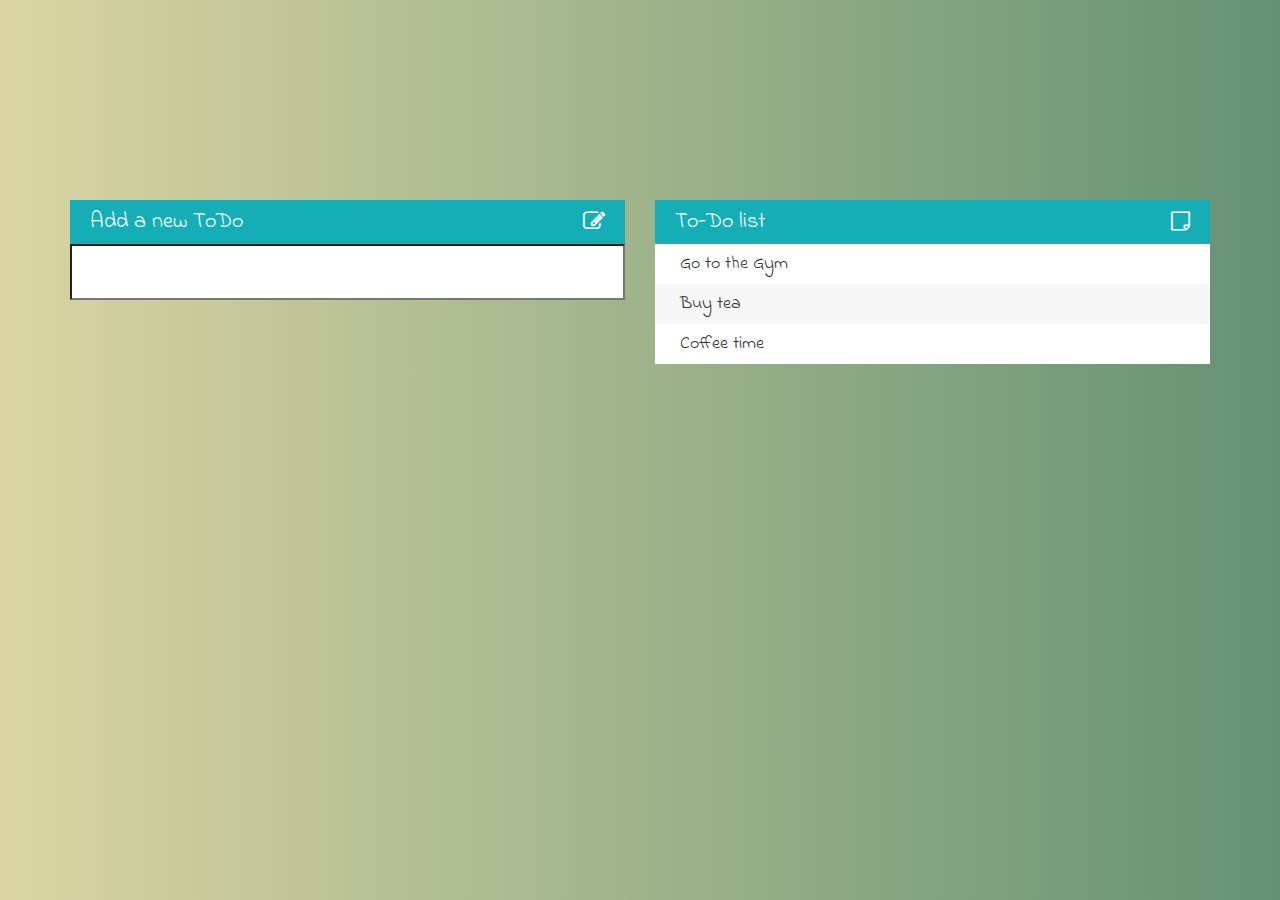
<file: todo list project/index.html>
<!DOCTYPE html>
<html>
  <head>
    <meta charset="utf-8">
    <title>To-do List</title>
    <link rel="stylesheet" href="assets/css/todo.css">
    <link href="https://fonts.googleapis.com/css?family=Indie+Flower" rel="stylesheet">
    <script type="text/javascript" src="assets/js/lib/jquery-3.2.1.min.js"></script>
    <link rel="stylesheet" href="https://maxcdn.bootstrapcdn.com/font-awesome/4.7.0/css/font-awesome.min.css">
    <link rel="stylesheet" href="https://maxcdn.bootstrapcdn.com/bootstrap/3.3.7/css/bootstrap.min.css">
  </head>
  <body>
    <div class="container">
      <div class="row">
        <div class="col-lg-6">
          <h1 id="add">Add a new ToDo <i class="fa fa-pencil-square-o icono1" aria-hidden="true"></i></h1>
          <input type="text">
        </div>
        <div class="col-lg-6">
          <h1 id="list">To-Do list <i class="fa fa-sticky-note-o icono" aria-hidden="true"></i></h1>
          <ul>
            <li><span><i class="fa fa-trash" aria-hidden="true"></i></span> Go to the Gym</li>
            <li><span><i class="fa fa-trash" aria-hidden="true"></i></span> Buy tea</li>
            <li><span><i class="fa fa-trash" aria-hidden="true"></i></span> Coffee time</li>
          </ul>
        </div>
      </div>
    </div>
    <script type="text/javascript" src="assets/js/todo.js"></script>
  </body>
</html>
</file>
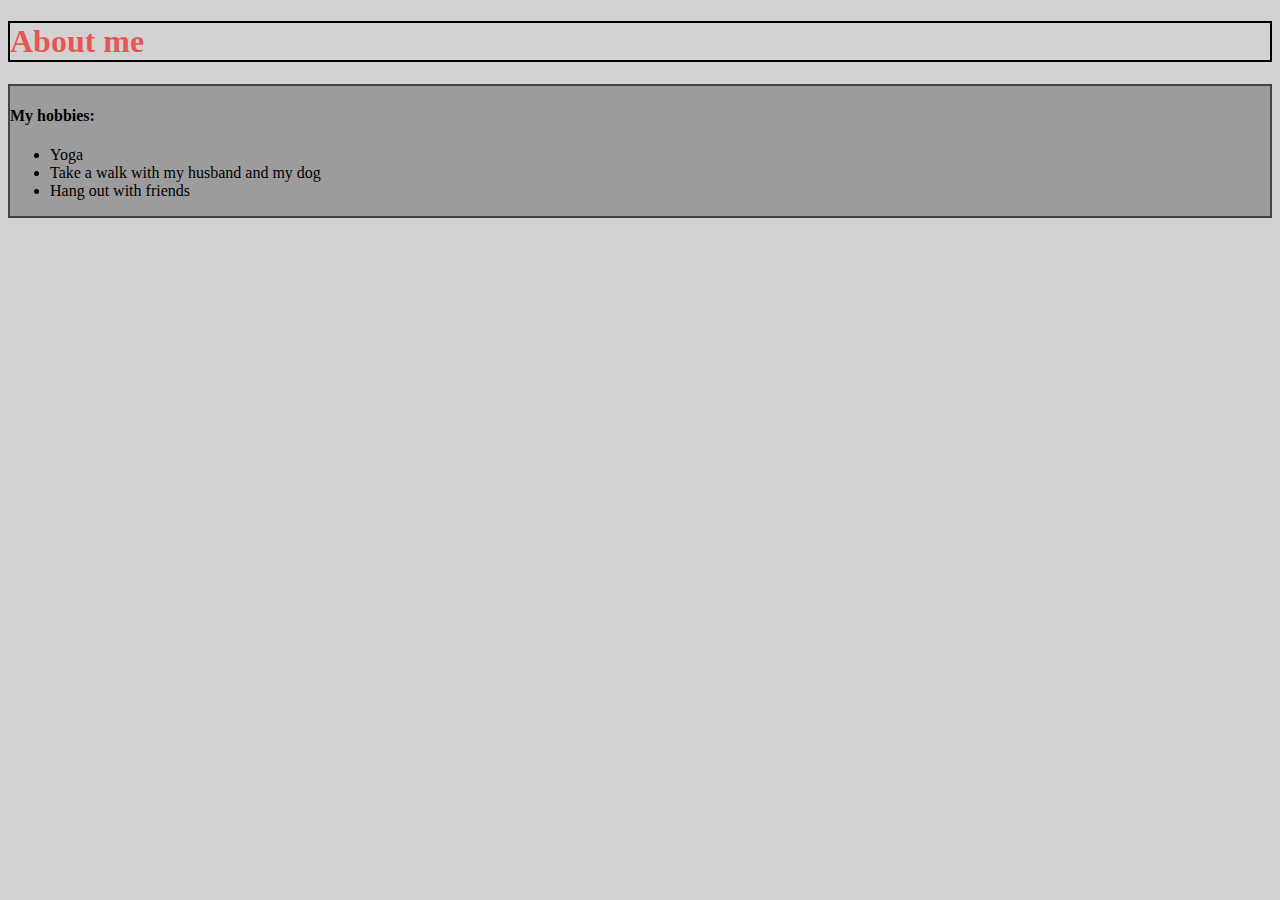
<file: CSS/basicCSS.html>
<!DOCTYPE html>
<html>
  <head>
    <meta charset="utf-8">
    <link rel="stylesheet" href="basics.css">
    <title>About Me</title>
  </head>
  <body>
    <h1>About me</h1>
    <div class="box">
      <h4>My hobbies:</h4>
      <ul>
        <li>Yoga</li>
        <li>Take a walk with my husband and my dog</li>
        <li>Hang out with friends</li>
      </ul>
    </div>

  </body>
</html>
</file>
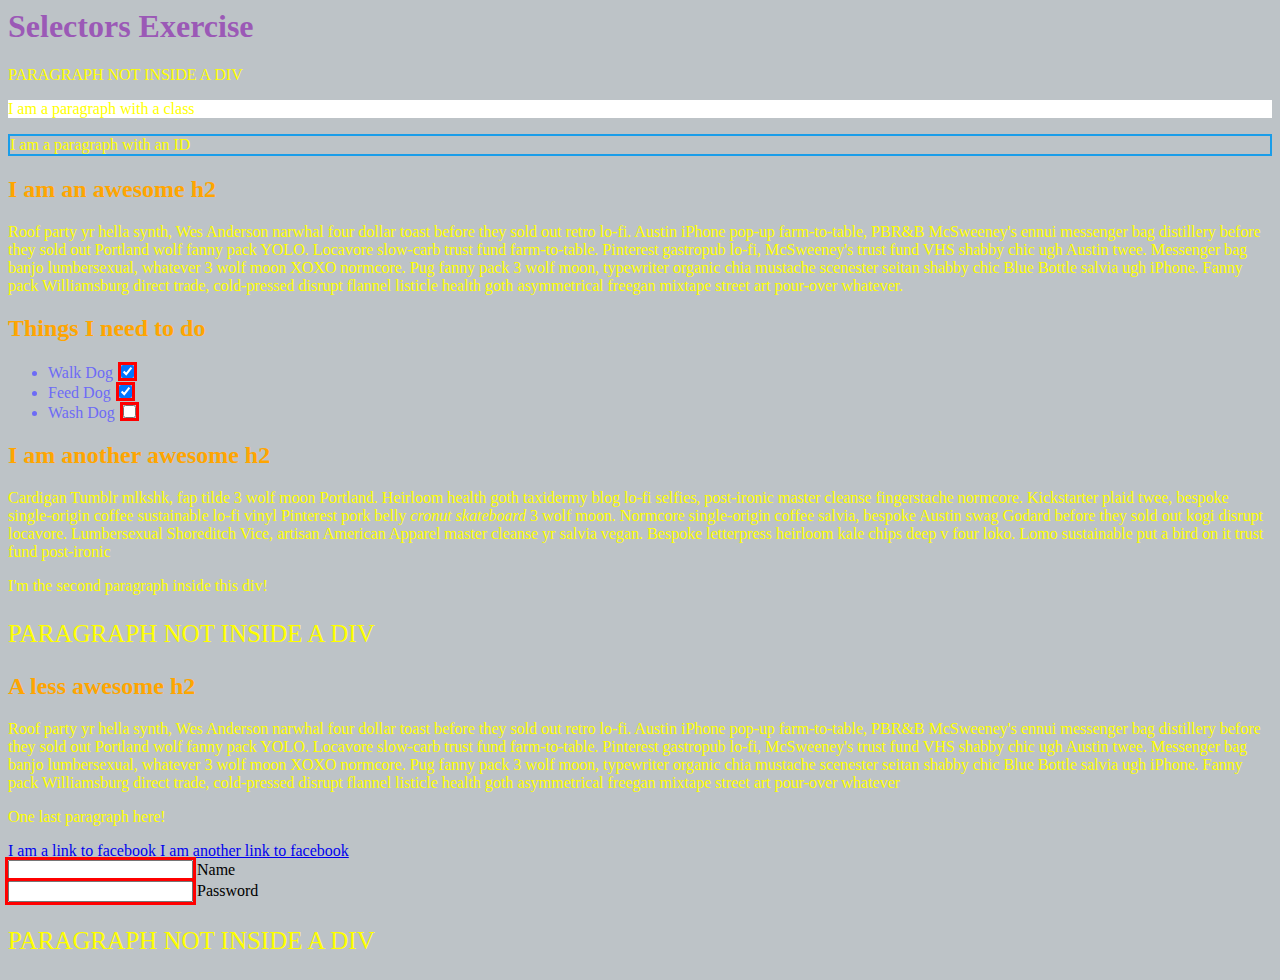
<file: CSS/selectorsExercise.html>
<html>
<head>
  <meta charset="UTF-8">
  <title>Selectors Exercise</title>
  <link rel="stylesheet" type="text/css" href="selectors.css">
</head>
<body>
  <h1>Selectors Exercise</h1>

<p>PARAGRAPH NOT INSIDE A DIV</p>

<div>
  <p class="hello">I am a paragraph with a class</p>
  <p id="special">I am a paragraph with an ID</p>

  <h2>I am an awesome h2</h2>
  
  
  <p>Roof party yr hella synth, Wes Anderson narwhal four dollar toast before they sold out retro lo-fi. Austin iPhone pop-up farm-to-table, PBR&B McSweeney's ennui messenger bag distillery before they sold out Portland wolf fanny pack YOLO. Locavore slow-carb trust fund farm-to-table. Pinterest gastropub lo-fi, McSweeney's trust fund VHS shabby chic ugh Austin twee. Messenger bag banjo lumbersexual, whatever 3 wolf moon XOXO normcore. Pug fanny pack 3 wolf moon, typewriter organic chia mustache scenester seitan shabby chic Blue Bottle salvia ugh iPhone. Fanny pack Williamsburg direct trade, cold-pressed disrupt flannel listicle health goth asymmetrical freegan mixtape street art pour-over whatever.</p>

</div>

<div>
  <h2>Things I need to do</h2>

  <ul>
    <li>Walk Dog <input type="checkbox" checked> </li>
    <li>Feed Dog <input type="checkbox" checked> </li>
    <li>Wash Dog <input type="checkbox"></li>
  </ul>
</div>

<div>
  <h2>I am another awesome h2</h2>

  <p>Cardigan Tumblr mlkshk, fap tilde 3 wolf moon Portland. Heirloom health goth taxidermy blog lo-fi selfies, post-ironic master cleanse fingerstache normcore. Kickstarter plaid twee, bespoke single-origin coffee sustainable lo-fi vinyl Pinterest pork belly <em>cronut skateboard</em> 3 wolf moon. Normcore single-origin coffee salvia, bespoke Austin swag Godard before they sold out kogi disrupt locavore. Lumbersexual Shoreditch Vice, artisan American Apparel master cleanse yr salvia vegan. Bespoke letterpress heirloom kale chips deep v four loko. Lomo sustainable put a bird on it trust fund post-ironic</p>

  <p>I'm the second paragraph inside this div!</p>
</div>

<p>PARAGRAPH NOT INSIDE A DIV</p>


<div>
  <h2>A less awesome h2</h2>

  <p>Roof party yr hella synth, Wes Anderson narwhal four dollar toast before they sold out retro lo-fi. Austin iPhone pop-up farm-to-table, PBR&B McSweeney's ennui messenger bag distillery before they sold out Portland wolf fanny pack YOLO. Locavore slow-carb trust fund farm-to-table. Pinterest gastropub lo-fi, McSweeney's trust fund VHS shabby chic ugh Austin twee. Messenger bag banjo lumbersexual, whatever 3 wolf moon XOXO normcore. Pug fanny pack 3 wolf moon, typewriter organic chia mustache scenester seitan shabby chic Blue Bottle salvia ugh iPhone. Fanny pack Williamsburg direct trade, cold-pressed disrupt flannel listicle health goth asymmetrical freegan mixtape street art pour-over whatever</p>

  <p>One last paragraph here!</p>

  <a href="http://www.facebook.com">I am a link to facebook</a>
  <a href="http://www.facebook.com">I am another link to facebook</a>
  <br>

  <input type="text" name="name" /><label> Name</label><br/>
  <input type="password" name="password" /><label> Password</label><br/>

</div>

<p>PARAGRAPH NOT INSIDE A DIV</p>

</body>
</html>
</file>
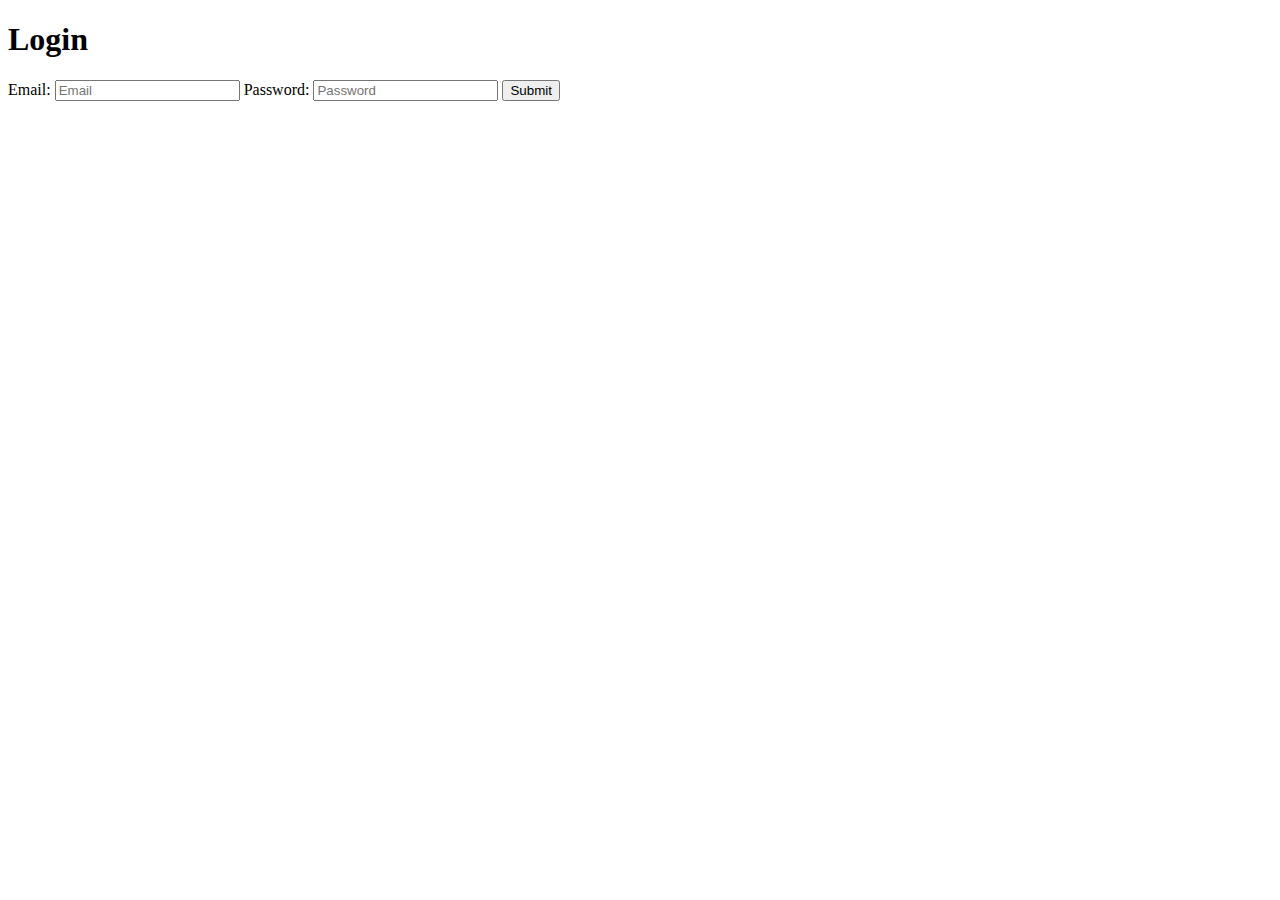
<file: HTML/forms.html>
<!DOCTYPE html>
<html>
  <head>
    <meta charset="utf-8">
    <title>Forms</title>
  </head>
  <body>
    <h1>Login</h1>
    <form>
      <label for="username">Email:</label>
      <input id="username" type="email" placeholder="Email" required>
      <label for="password">Password:</label>
      <input id="password" type="password" placeholder="Password" required>
      <input type="submit">
    </form>
  </body>
</html>
</file>
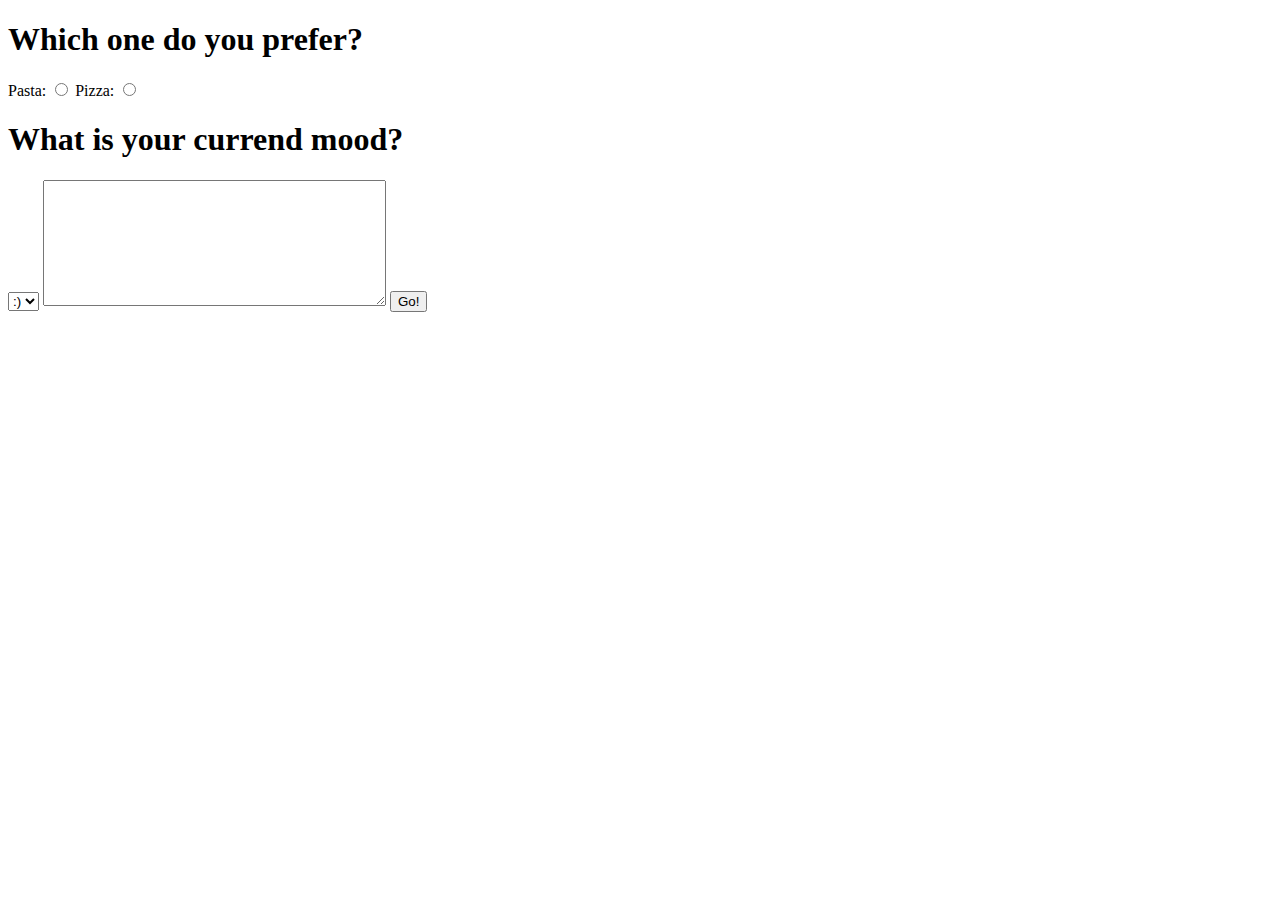
<file: HTML/inputs.html>
<!DOCTYPE html>
<html>
  <head>
    <meta charset="utf-8">
    <title>Inputs Demo</title>
  </head>
  <body>
    <h1>Which one do you prefer?</h1>
    <form>
      <label for="pasta">Pasta:</label>
      <input name="favoritefood" id="pasta" type="radio" value="PASTA">
      <label for="pizza">Pizza:</label>
      <input name="favoritefood" id="pizza" type="radio" value="PIZZA">
      <h1>What is your currend mood?</h1>
      <select name="mood">
        <option value="happy">:)</option>
        <option value="sad">:(</option>
        <option value="confused">:/</option>
      </select>
      <textarea name="name" rows="8" cols="40"></textarea>
      <button>Go!</button>
    </form>

  </body>
</html>
</file>
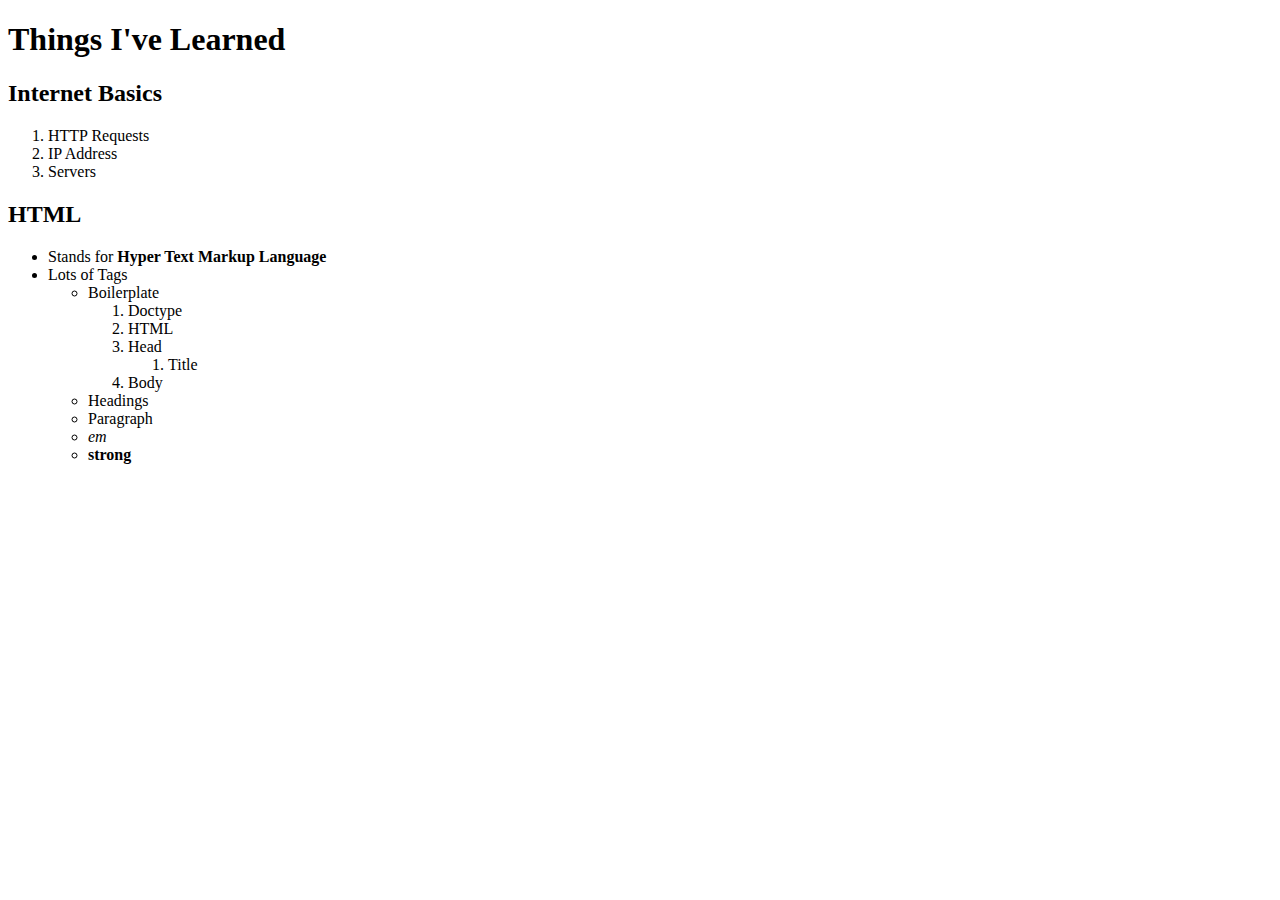
<file: HTML/primerproyecto.html>
<!DOCTYPE html>
<html>
  <head>
    <title>Things I've Learned</title>
  </head>
  <body>
    <h1>Things I've Learned</h1>
    <h2><strong>Internet Basics</strong></h2>

    <ol>
      <li>HTTP Requests</li>
      <li>IP Address</li>
      <li>Servers</li>
    </ol>

    <h2><strong>HTML</strong></h2>

    <ul>
      <li>Stands for <strong>Hyper Text Markup Language</strong></li>
      <li>Lots of Tags</li>
        <ul>
          <li>Boilerplate</li>
          <ol>
            <li>Doctype</li>
            <li>HTML</li>
            <li>Head</li>
              <ol>
                <li>Title</li>
              </ol>
            <li>Body</li>
          </ol>
          <li>Headings</li>
          <li>Paragraph</li>
          <li><em>em</em></li>
          <li><strong>strong</strong></li>
        </ul>
    </ul>

  </body>
</html>
</file>
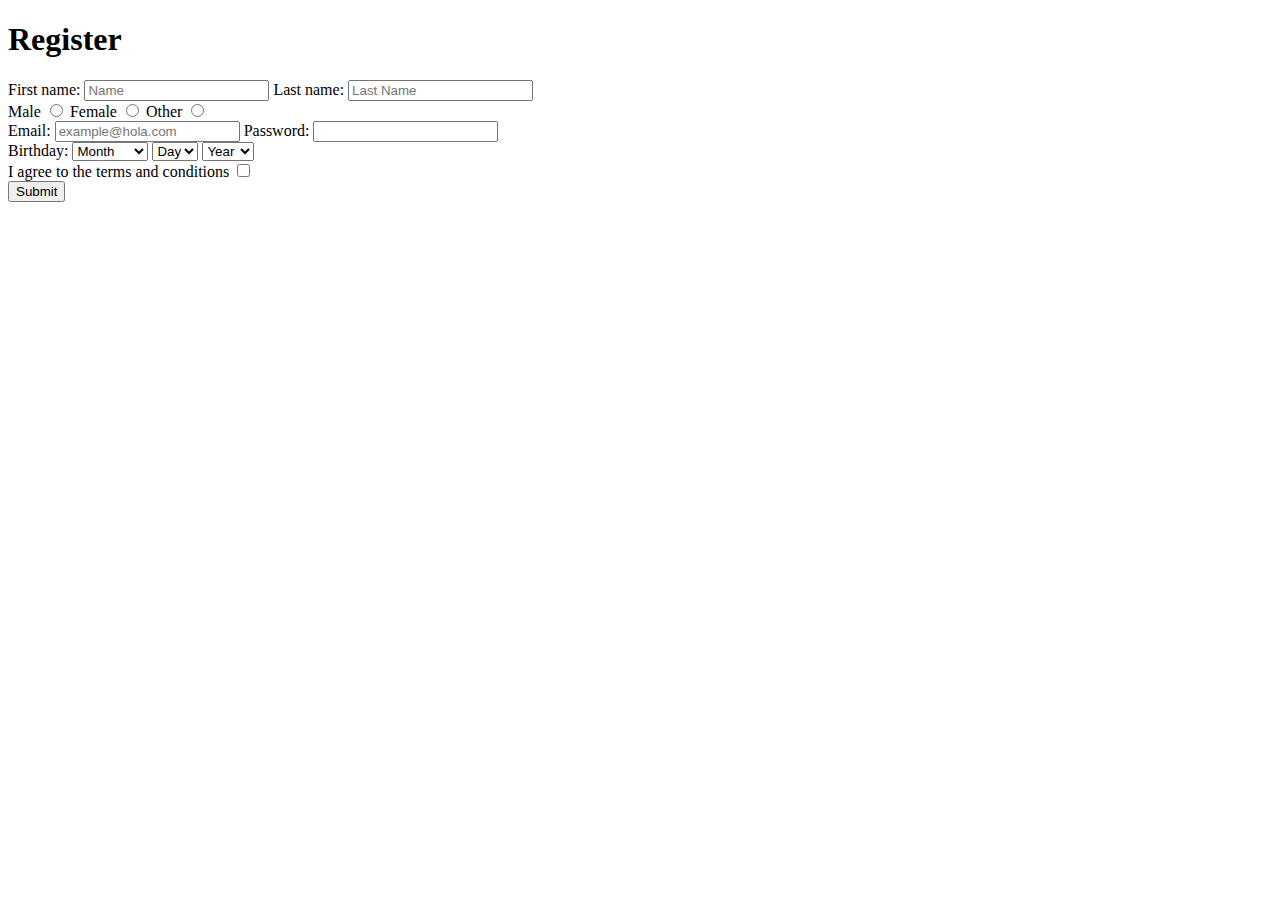
<file: HTML/projectform.html>
<!DOCTYPE html>
<html>
  <head>
    <meta charset="utf-8">
    <title>Form register</title>
  </head>
  <body>
    <h1>Register</h1>
    <form>

      <div>
        <label for="username">
          First name:</label>
        <input  name="name-lastName" id="username" type="text" placeholder="Name" required>

        <label for="lastname">
          Last name:</label>
        <input  name="name-lastName" id="lastname" type="text" placeholder="Last Name" required>
      </div>

      <div class="">
        <label for="male">
          Male</label>
        <input name="gender" id="male" type="radio" value="Male">

        <label for="female">
          Female</label>
        <input name="gender" id="female" type="radio" value="Female">

        <label for="other">
          Other</label>
        <input name="gender" id="other" type="radio" value="Other">

      </div>

    <div class="">
      <label for="mail">
        Email:</label>
      <input id="mail" type="email" placeholder="example@hola.com" required>

      <label for="contrasena">
        Password:</label>
      <input id="contrasena" type="password" pattern=".{5,10}" required title="5 to 10 characters">
    </div>
    <div class="">
      <label>Birthday:</label>
      <select name="date-of-birth">
        <option>Month</option>
        <option>January</option>
        <option>February</option>
        <option>March</option>
        <option>April</option>
      </select>

      <select>
        <option>Day</option>
        <option>1</option>
        <option>2</option>
        <option>3</option>
        <option>4</option>
      </select>

      <select>
        <option>Year</option>
        <option>1990</option>
        <option>1991</option>
        <option>1992</option>
        <option>1993</option>
      </select>
    </div>
    <div class="">
      <label for="terminos">
        I agree to the terms and conditions</label>
      <input id="terminos" type="checkbox" required>
    </div>
        <button type="submit">Submit</button>
    </form>
  </body>
</html>
</file>
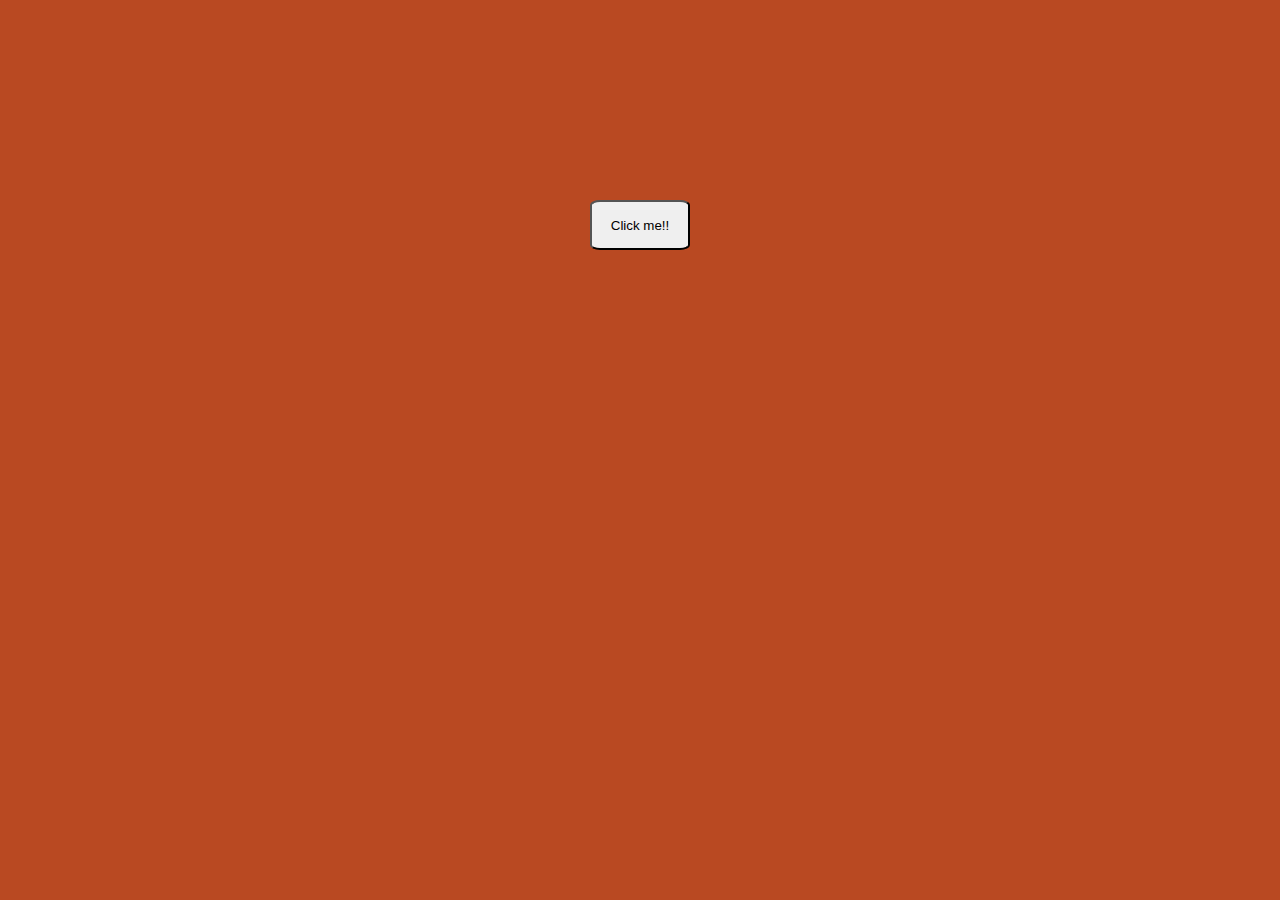
<file: JAVASCRIPT/clickbutton.html>
<!DOCTYPE html>
<html>
  <head>
    <meta charset="utf-8">
    <title>Click Button</title>
    <link rel="stylesheet" href="clickbutton.css">
  </head>
  <body>
    <div class="button">
      <button class="bigbtn">Click me!!</button>
    </div>
    <script type="text/javascript" src="clickbutton.js"></script>
  </body>
</html>
</file>
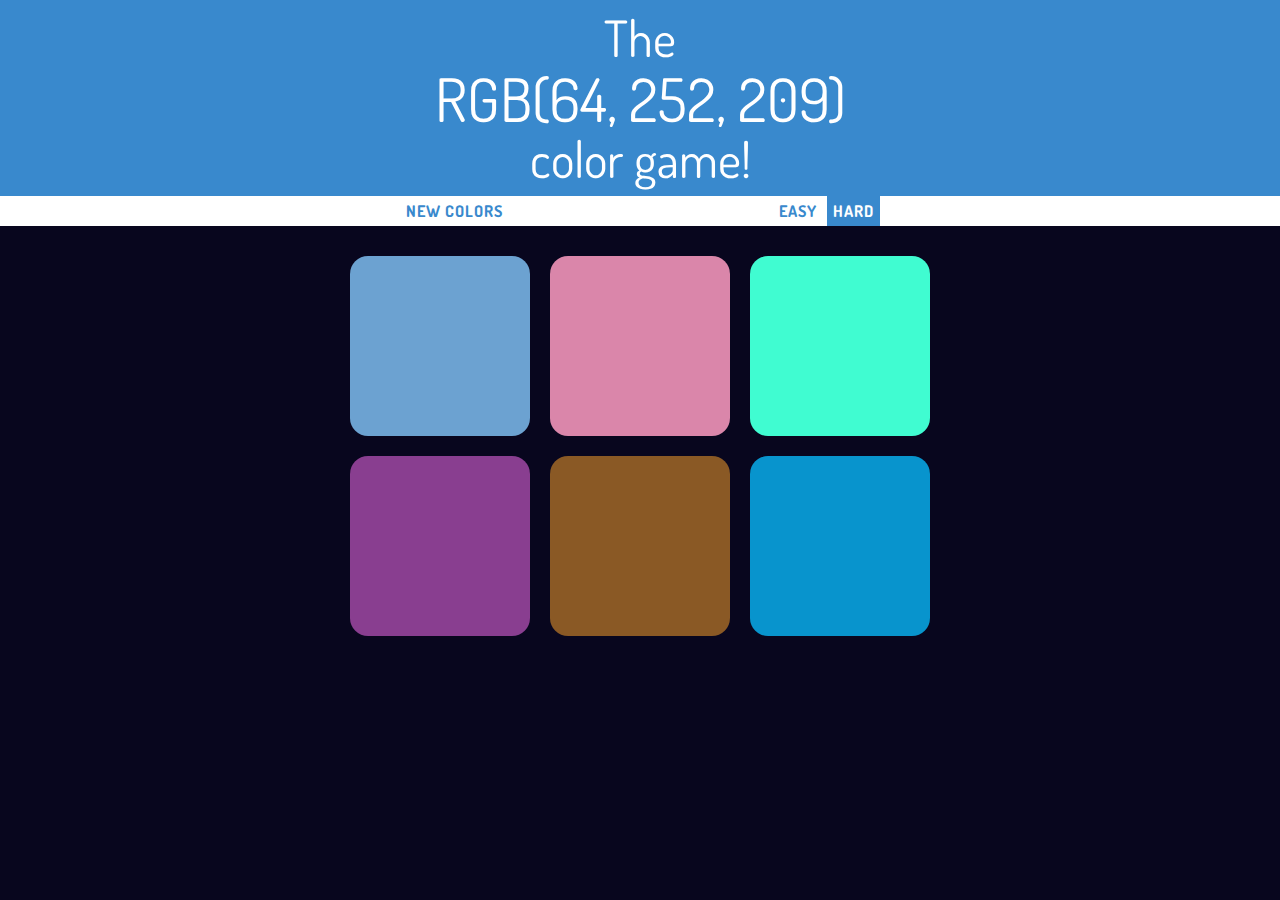
<file: JAVASCRIPT/colorgame.html>
<!DOCTYPE html>
<html>
  <head>
    <meta charset="utf-8">
    <title>Color Game</title>
    <link rel="stylesheet" href="colorgame.css">
    <link href="https://fonts.googleapis.com/css?family=Dosis" rel="stylesheet">
  </head>
  <body>
    <h1>The
      <br>
      <span id="colorDisplay">RGB</span>
      <br>
      color game!</h1>
    <div id="menu">
      <button id="reset">NEW COLORS</button>
      <span id="message"></span>
      <button id="easybtn">EASY</button>
      <button id="hardbtn" class="selected">HARD</button>
    </div>
    <div id="container">
      <div class="square"></div>
      <div class="square"></div>
      <div class="square"></div>
      <div class="square"></div>
      <div class="square"></div>
      <div class="square"></div>
    </div>


    <script type="text/javascript" src="colorgame.js">

    </script>
  </body>
</html>
</file>
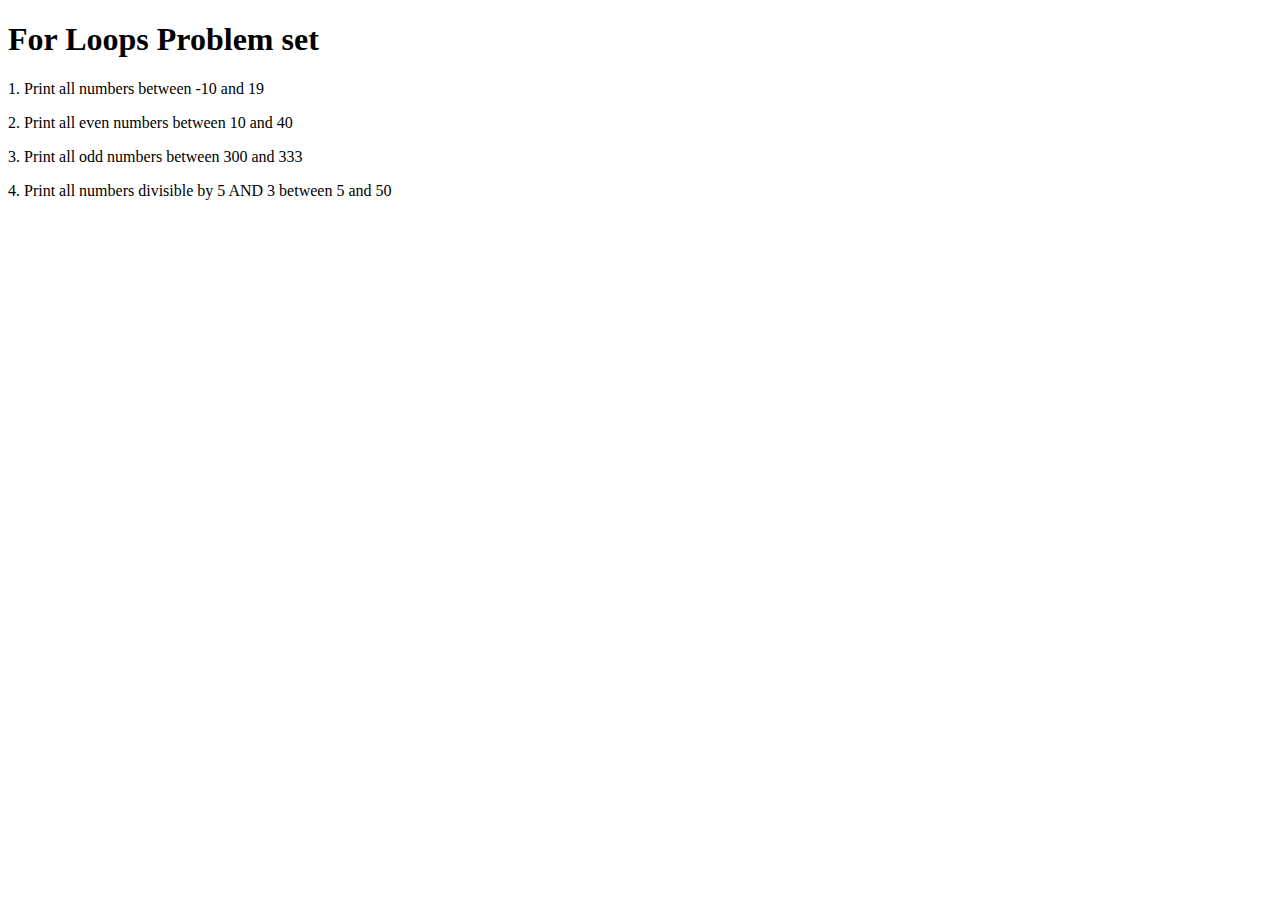
<file: JAVASCRIPT/ejercicioForLoop.html>
<!DOCTYPE html>
<html>
  <head>
    <meta charset="utf-8">
    <title>Ejercicio For loops</title>
  </head>
  <body>
    <script type="text/javascript" src="ejercicioForLoop.js"></script>
    <h1>For Loops Problem set</h1>
    <p>1. Print all numbers between -10 and 19</p>
    <p>2. Print all even numbers between 10 and 40</p>
    <p>3. Print all odd numbers between 300 and 333</p>
    <p>4. Print all numbers divisible by 5 AND 3 between 5 and 50</p>

  </body>
</html>
</file>
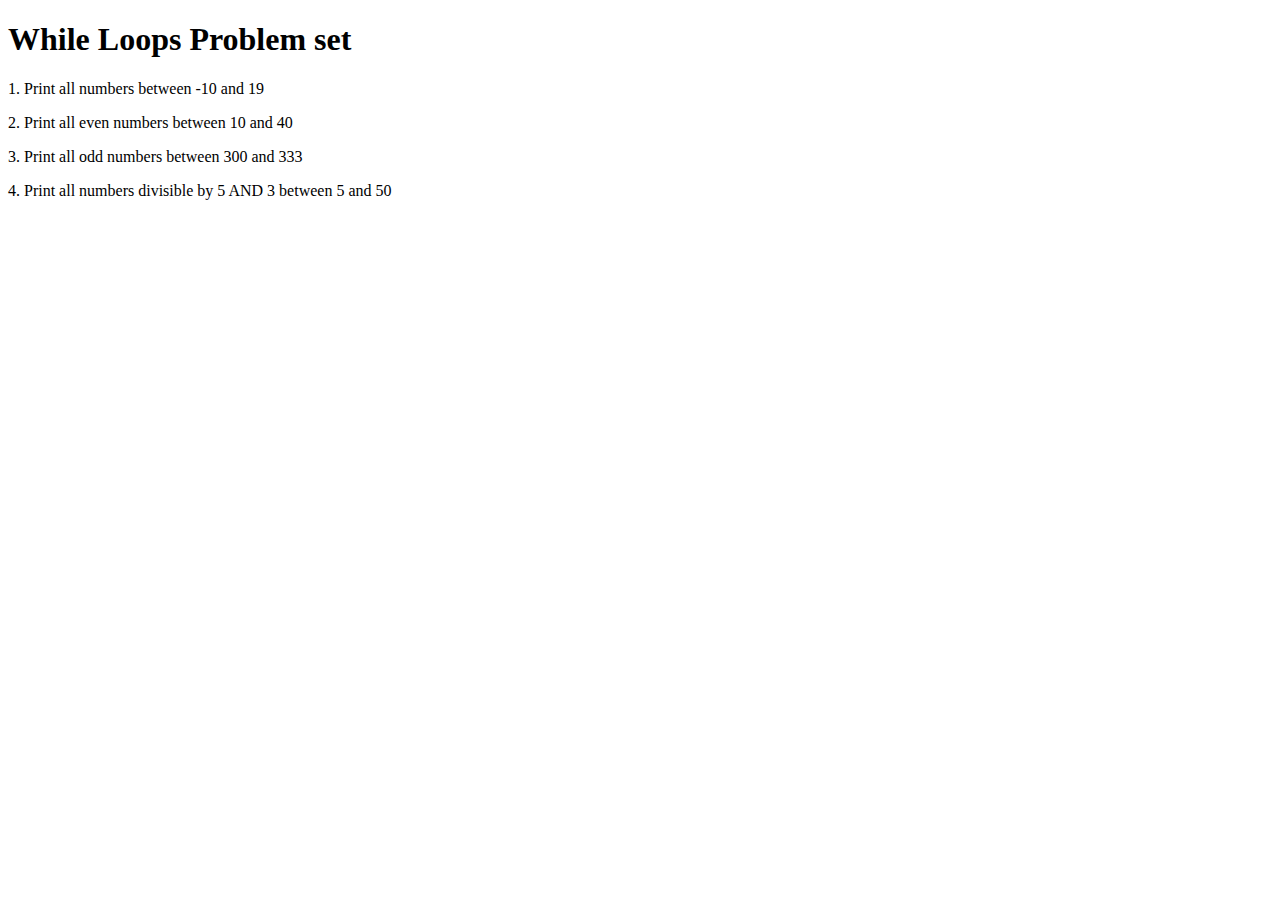
<file: JAVASCRIPT/ejercicioloops.html>
<!DOCTYPE html>
<html>
  <head>
    <meta charset="utf-8">
    <title>Ejercicio while loops</title>
  </head>
  <body>
    <script type="text/javascript" src="whileloops.js"></script>
    <h1>While Loops Problem set</h1>
    <p>1. Print all numbers between -10 and 19</p>
    <p>2. Print all even numbers between 10 and 40</p>
    <p>3. Print all odd numbers between 300 and 333</p>
    <p>4. Print all numbers divisible by 5 AND 3 between 5 and 50</p>
  </body>
</html>
</file>
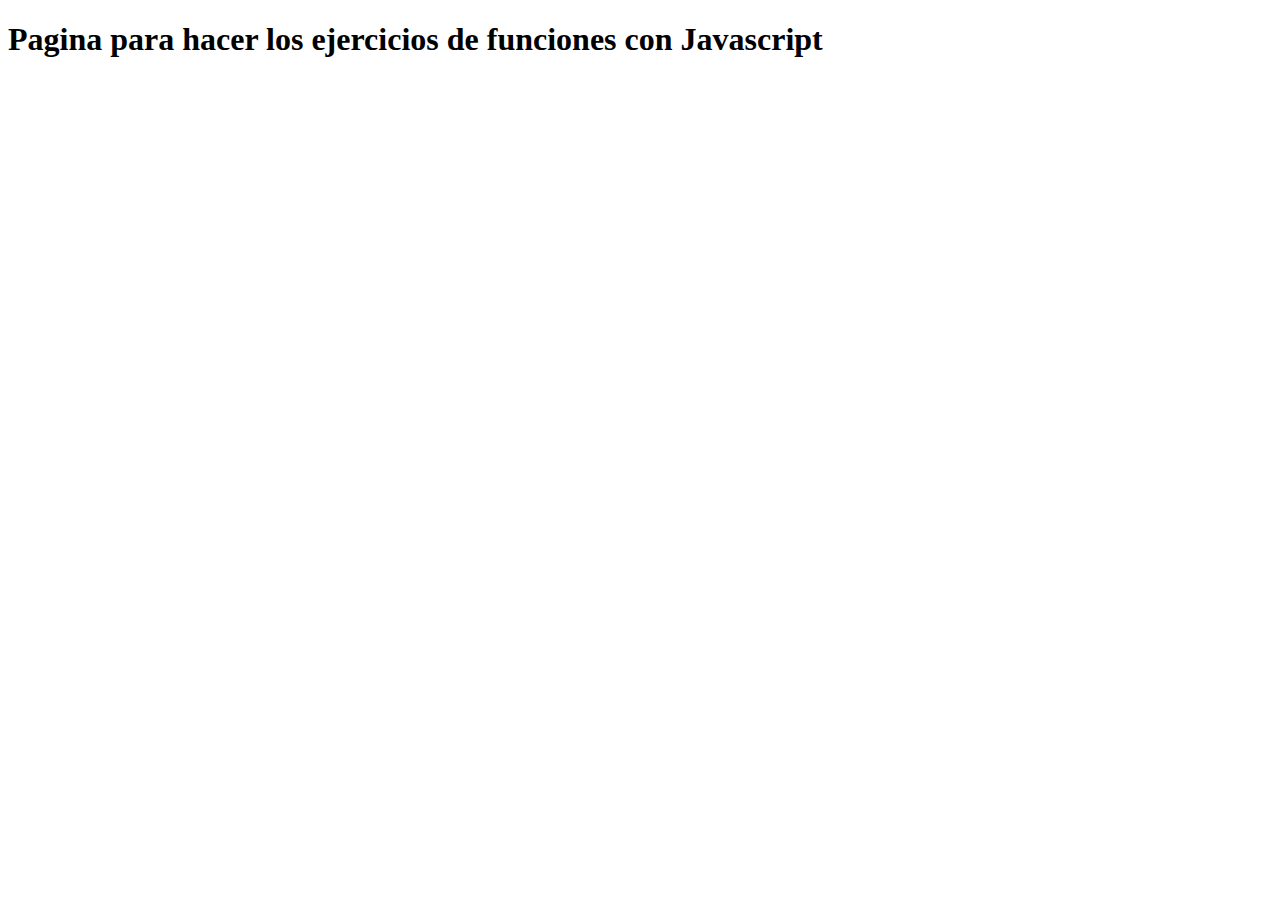
<file: JAVASCRIPT/ejfunciones.html>
<!DOCTYPE html>
<html>
  <head>
    <meta charset="utf-8">
    <title>Ejercicio de funciones</title>
    <script type="text/javascript" src="ejfunciones.js">

    </script>
  </head>
  <body>
    <h1>Pagina para hacer los ejercicios de funciones con Javascript</h1>
  </body>
</html>
</file>
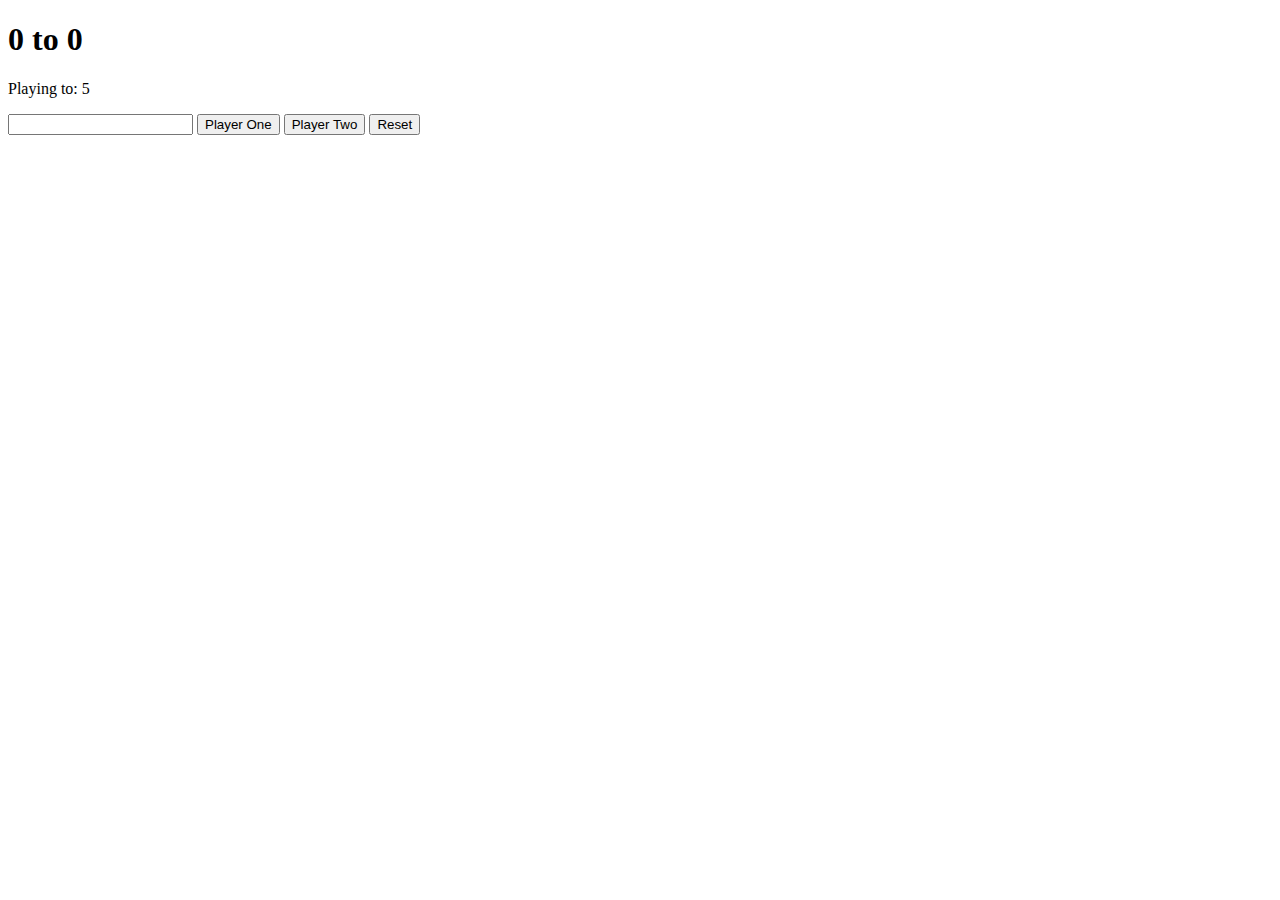
<file: JAVASCRIPT/scorekeeper.html>
<!DOCTYPE html>
<html>
  <head>
    <meta charset="utf-8">
    <title>Score keeper</title>
    <link rel="stylesheet" href="scorekeeper.css">
  </head>
  <body>
    <h1><span id="p1score">0</span> to <span id= "p2score">0</span></h1>
    <p>Playing to: <span>5</span></p>
      <input type="number">
      <button id= "p1">Player One</button>
      <button id= "p2">Player Two</button>
      <button id= "reset">Reset</button>
      <script type="text/javascript" src="scorekeeper.js"></script>
  </body>
</html>
</file>
<file: todo list project/assets/css/todo.css>
body {
  background: #649173;  /* fallback for old browsers */
  background: -webkit-linear-gradient(to right, #DBD5A4, #649173);  /* Chrome 10-25, Safari 5.1-6 */
  background: linear-gradient(to right, #DBD5A4, #649173); /* W3C, IE 10+/ Edge, Firefox 16+, Chrome 26+, Opera 12+, Safari 7+ */
}

.container {
  margin-top: 200px;
  font-family: 'Indie Flower', cursive;
  font-size: 18px;
}

.done {
  color: gray;
  text-decoration: line-through;
}

#add {
  font-weight: normal;
  padding: 10px 20px;
  background-color: rgb(21, 174, 182);
  margin: 0;
  font-size: 22px;
  color: white;
}

#list {
  font-weight: normal;
  padding: 10px 20px;
  background-color: rgb(21, 174, 182);
  margin: 0;
  font-size: 22px;
  color: white;
}

.icono {
  float: right;
}

.icono1 {
  float: right;
}

input {
  width: 100%;
  background: white;
  padding: 13px 13px 13px 20px;
  box-sizing: border-box;
  color: rgb(21, 174, 182);
}

input:focus {
  border: 3px solid rgb(21, 174, 182);
  outline: none;
}

li {
  background: white;
  height: 40px;
  line-height: 40px;
}

li:nth-child(2n) {
  background: #f7f7f7;
}

li:hover span {
  width: 40px;
  opacity: 1;
}

span {
  background: red;
  height: 40px;
  margin-right: 20px;
  text-align: center;
  color: white;
  width: 0;
  display: inline-block;
  transition: 0.3s linear;
  opacity: 0;
}

ul {
  list-style: none;
  margin: 0;
  padding: 0;
}
</file>
<file: CSS/basics.css>
html {
  background-color: rgba(32, 32, 32, 0.2);
}

.box {
  background-color: rgba(32, 32, 32, 0.3);
  border: 2px solid rgba(32, 32, 32, 0.7);
}

h1 {
  color: rgba(250, 0, 0, 0.6);
  /*border-color: black;
  border-width: 5px;
  border-style: solid;*/
  border: 2px solid black;
}
</file>
<file: CSS/selectors.css>
/* Style the HTML elements according to the following instructions.
DO NOT ALTER THE EXISTING HTML TO DO THIS.  WRITE ONLY CSS!

/* Give the <body> element a background of #bdc3c7*/
body {
  background-color: #bdc3c7;
}

/* Make the <h1> element #9b59b6*/
h1 {
  color: #9b59b6;
}

/* Make all <h2> elements orange */
h2 {
  color: orange;
}

/* Make all <li> elements blue(pick your own hexadecimal blue)*/
li {
  color: #6d6bf6;
}

/*Change the background on every paragraph to be yellow*/
p {
  color: yellow;
}

/*Make all inputs have a 3px red border*/
input {
	outline: 3px solid red;
}

/* Give everything with the class 'hello' a white background*/
.hello {
  background-color: white;
}

/* Give the element with id 'special' a 2px solid blue border(pick your own rgb blue)*/
#special {
  border: 2px solid rgb(26, 157, 233);
}

/*Make all the <p>'s that are nested inside of divs 25px font(font-size: 25px)*/
div + p {
	font-size: 25px;
}

/*Make only inputs with type 'text' have a gray background*/
input [type="text"] {
  background-color: gray;
}
</file>
<file: JAVASCRIPT/clickbutton.css>
.button {
  text-align: center;
  margin-top: 200px;
}

.bigbtn {
  width: 100px;
  height: 50px;
  border-radius: 10%;
}
</file>
<file: JAVASCRIPT/colorgame.css>
body {
  background-color: #08061e;
  margin: 0;
}

.square {
  width: 30%;
  background: black;
  padding-bottom: 30%;
  float: left;
  margin: 1.66%;
  border-radius: 10%;
  transition: background, 0.5s;
  -webkit-transition: background, 0.5s;
  -moz-transition: background, 0.5s;
}

#container {
  max-width: 600px;
  margin: 20px auto;
}

h1 {
  color: white;
  margin: 0;
  text-align: center;
  background-color: rgb(57, 137, 205);
  font-family: 'Dosis', sans-serif;
  font-size: 50px;
  font-weight: normal;
  line-height: 1.1;
  padding-bottom: 10px;
  padding-top: 10px;
}

#message {
  color: rgb(57, 137, 205);
  display: inline-block;
  width: 20%;
  font-family: 'Dosis', sans-serif;
  letter-spacing: 1px;
  font-weight: 500;
}

#menu {
  background-color: white;
  height: 30px;
  text-align: center;
}

.selected {
  color: white;
  background: rgb(57, 137, 205);
}

#colorDisplay {
  text-transform: uppercase;
  font-size: 60px;
}

button {
  border: none;
  background-color: white;
  font-family: 'Dosis', sans-serif;
  font-size: inherit;
  font-weight: 700;
  height: 100%;
  color: rgb(57, 137, 205);
  letter-spacing: 1px;
  transition: all, 0.3s;
  -webkit-transition: all, 0.3s;
  -moz-transition: all, 0.3s;
  outline: none;
}

button:hover {
  color: white;
  background: rgb(57, 137, 205);
}
</file>
<file: JAVASCRIPT/scorekeeper.css>
.winner {
  color:green;
}
</file>
